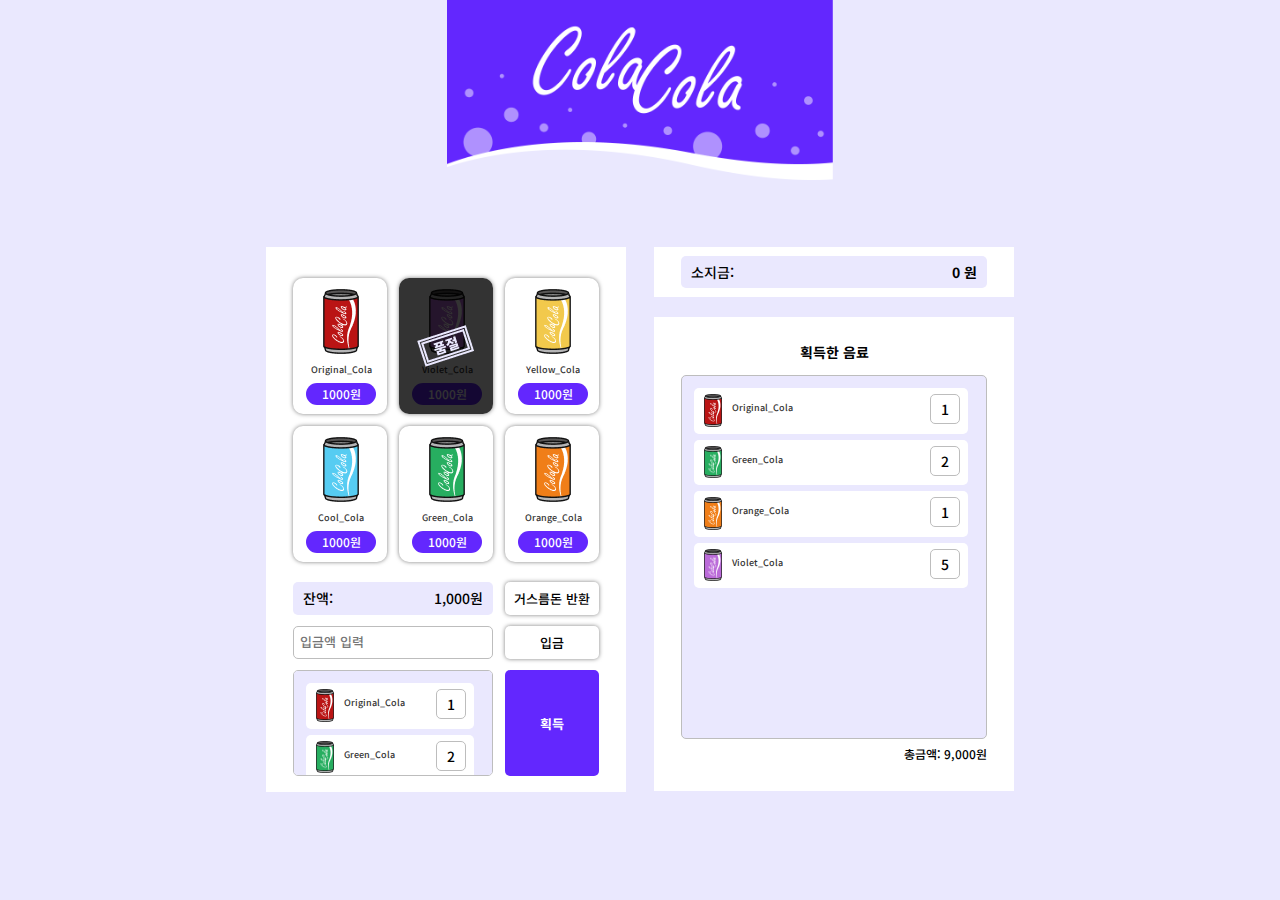
<file: index.html>
<!DOCTYPE html>
<html lang="ko">

<head>
  <meta charset="UTF-8" />
  <meta http-equiv="X-UA-Compatible" content="IE=edge" />
  <meta name="viewport" content="width=device-width, initial-scale=1.0" />
  <title>Cola Cola</title>
  <link rel="stylesheet" href="./style.css" />
</head>

<body>
  <main class="main">
    <h1 class="main__logo ir">Cola Cola 음료 자판기</h1>

    <!-- 1번 -->
    <section class="screen">
      <h2 class="ir">음료 선택</h2>
      <ul class="screen__list">
        <li class="screen__item">
          <button class="screen__item-btn" type="button">
            <img class="screen__item-img" src="./images/original_cola.png" alt="" />
            <strong class="screen__name">Original_Cola</strong>
            <strong class="screen__price">1000원</strong>
          </button>
        </li>

        <li class="screen__item">
          <button class="screen__item-btn screen--sold-out" type="button">
            <img class="screen__item-img" src="./images/violet_cola.png" alt="" />
            <strong class="screen__name">Violet_Cola</strong>
            <strong class="screen__price">1000원</strong>
          </button>
        </li>

        <li class="screen__item">
          <button class="screen__item-btn" type="button">
            <img class="screen__item-img" src="./images/yellow_cola.png" alt="" />
            <strong class="screen__name">Yellow_Cola</strong>
            <strong class="screen__price">1000원</strong>
          </button>
        </li>

        <li class="screen__item">
          <button class="screen__item-btn" type="button">
            <img class="screen__item-img" src="./images/cool_cola.png" alt="" />
            <strong class="screen__name">Cool_Cola</strong>
            <strong class="screen__price">1000원</strong>
          </button>
        </li>

        <li class="screen__item">
          <button class="screen__item-btn" type="button">
            <img class="screen__item-img" src="./images/green_cola.png" alt="" />
            <strong class="screen__name">Green_Cola</strong>
            <strong class="screen__price">1000원</strong>
          </button>
        </li>

        <li class="screen__item">
          <button class="screen__item-btn" type="button">
            <img class="screen__item-img" src="./images/orange_cola.png" alt="" />
            <strong class="screen__name">Orange_Cola</strong>
            <strong class="screen__price">1000원</strong>
          </button>
        </li>
      </ul>

      <!-- 1번-2 -->
      <section class="counter">
        <h2 class="ir">결제 정보</h2>
        <strong class="counter__user">
          잔액:
          <span class="counter__balance">1,000원</span>
        </strong>
        <button class="counter__return-btn">거스름돈 반환</button>
        <input class="counter__deposit" type="text" placeholder="입금액 입력" />
        <button class="counter__deposit-btn" type="button">입금</button>

        <ul class="cart">
          <li class="cart__list">
            <button class="cart__btn" type="button">
              <img class="cart__item-img" src="./images/original_cola.png" alt="">
              <strong class="cart__name">Original_Cola</strong>
              <strong class="cart__quantity">1</strong>
            </button>
          </li>

          <li class="cart__list">
            <button class="cart__btn" type="button">
              <img class="cart__item-img" src="./images/green_cola.png" alt="">
              <strong class="cart__name">Green_Cola</strong>
              <strong class="cart__quantity">2</strong>
            </button>
          </li>
        </ul>
        <button class="counter__get-btn" type="button">획득</button>
      </section>
    </section>

    <!-- 1 + 2번 -->
    <div class="info">
      <!-- 2번 -->
      <section class="money">
        <h2 class="ir">현재 소지하고 있는 금액</h2>
        <strong class="money__user">
          소지금:
          <span class="money__balance">0 원</span>
        </strong>
      </section>

      <!-- 3번 -->
      <section class="earned">
        <h2 class="earned__title">획득한 음료</h2>

        <ul class="cart cart--size">
          <li class="cart__list">
            <button class="cart__btn" type="button">
              <img class="cart__item-img" src="./images/original_cola.png" alt="">
              <strong class="cart__name">Original_Cola</strong>
              <strong class="cart__quantity">1</strong>
            </button>
          </li>
          <li class="cart__list">
            <button class="cart__btn" type="button">
              <img class="cart__item-img" src="./images/green_cola.png" alt="">
              <strong class="cart__name">Green_Cola</strong>
              <strong class="cart__quantity">2</strong>
            </button>
          </li>
          <li class="cart__list">
            <button class="cart__btn" type="button">
              <img class="cart__item-img" src="./images/orange_cola.png" alt="">
              <strong class="cart__name">Orange_Cola</strong>
              <strong class="cart__quantity">1</strong>
            </button>
          </li>
          <li class="cart__list">
            <button class="cart__btn" type="button">
              <img class="cart__item-img" src="./images/violet_cola.png" alt="">
              <strong class="cart__name">Violet_Cola</strong>
              <strong class="cart__quantity">5</strong>
            </button>
          </li>
        </ul>
        <strong class="earned__total">
          총금액:
          <span class="earned__balance">9,000원</span>
        </strong>
      </section>
    </div>
  </main>

  <script src="./app.js"></script>
</body>

</html>
</file>
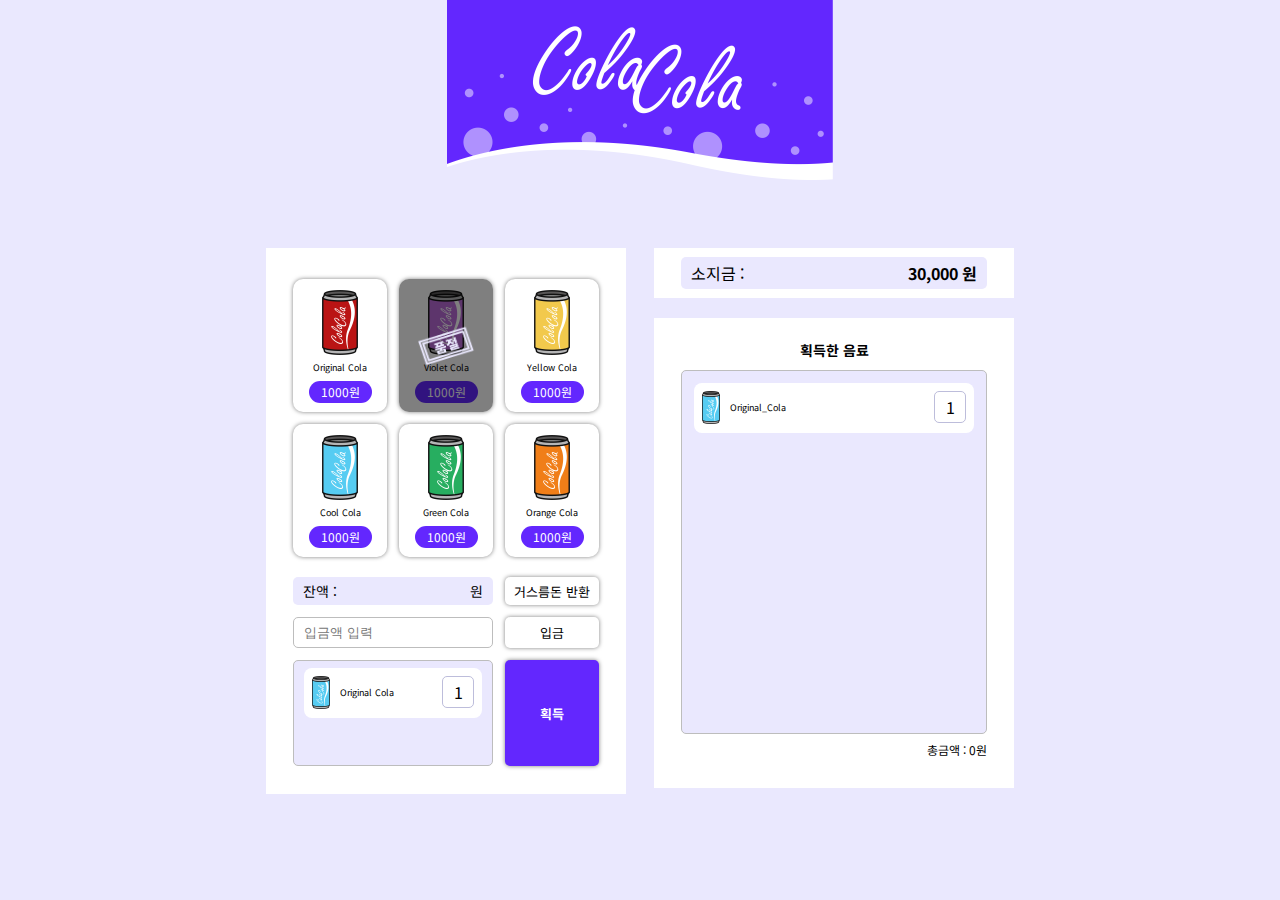
<file: 강사님코드/index.html>
<!DOCTYPE html>
<html lang="ko">
    <head>
        <meta charset="UTF-8" />
        <meta http-equiv="X-UA-Compatible" content="IE=edge" />
        <meta name="viewport" content="width=device-width, initial-scale=1.0" />
        <title>ColaCola</title>
        <link rel="stylesheet" href="./src/style/reset.css" />
        <link rel="stylesheet" href="./src/style/style.css" />
        <link rel="preconnect" href="https://fonts.googleapis.com" />
        <link rel="preconnect" href="https://fonts.gstatic.com" crossorigin />
        <link
            href="https://fonts.googleapis.com/css2?family=Noto+Sans+KR:wght@500;700&display=swap"
            rel="stylesheet"
        />
    </head>

    <body>
        <!-- #app은 그냥 강사님 습관? 같은거 -->
        <div id="app">
            <h1 class="tit-app ir">cola cola</h1>
            <section class="vending-machine">
                <h2 class="ir">자판기 화면</h2>
                <ul class="list-item">
                    <li>
                        <button type="button" class="btn-item">
                            <!-- alt 값 안 넣은 이유: 이미 정보가 들어있으므로 넣어버리면 과잉친절임 -->
                            <img
                                src="./src/images/Original_Cola.png"
                                alt=""
                                class="img-item"
                            />
                            <strong class="tit-item">Original Cola</strong>
                            <!-- span 대신 strong으로 써도 됨. 내 기준에 돈은 중요하니까 strong으로 하고 싶다! -->
                            <span class="txt-price">1000원</span>
                        </button>
                    </li>
                    <li class="sold-out">
                        <button type="button" class="btn-item">
                            <img
                                src="./src/images/Violet_Cola.png"
                                alt=""
                                class="img-item"
                            />
                            <strong class="tit-item">Violet Cola</strong>
                            <span class="txt-price">1000원</span>
                        </button>
                    </li>
                    <li>
                        <button type="button" class="btn-item">
                            <img
                                src="./src/images/Yellow_Cola.png"
                                alt=""
                                class="img-item"
                            />
                            <strong class="tit-item">Yellow Cola</strong>
                            <span class="txt-price">1000원</span>
                        </button>
                    </li>
                    <li>
                        <button type="button" class="btn-item">
                            <img
                                src="./src/images/Cool_Cola.png"
                                alt=""
                                class="img-item"
                            />
                            <strong class="tit-item">Cool Cola</strong>
                            <span class="txt-price">1000원</span>
                        </button>
                    </li>
                    <li>
                        <button type="button" class="btn-item">
                            <img
                                src="./src/images/Green_Cola.png"
                                alt=""
                                class="img-item"
                            />
                            <strong class="tit-item">Green Cola</strong>
                            <span class="txt-price">1000원</span>
                        </button>
                    </li>
                    <li>
                        <button type="button" class="btn-item">
                            <img
                                src="./src/images/Orange_Cola.png"
                                alt=""
                                class="img-item"
                            />
                            <strong class="tit-item">Orange Cola</strong>
                            <span class="txt-price">1000원</span>
                        </button>
                    </li>
                </ul>

                <section class="cont-buy">
                    <h2 class="ir">구입 관련 정보</h2>
                    <div class="info-balance">
                        잔액 :
                        <span class="txt-balance">원</span>
                    </div>
                    <button type="button" class="btn-return">
                        거스름돈 반환
                    </button>

                    <input
                        class="inp-put"
                        type="number"
                        placeholder="입금액 입력"
                    />
                    <button type="button" class="btn-put">입금</button>

                    <!-- 리스트가 갑자기 나오면 스크린리더 사용자가 어리둥절할 수 있기 때문에 명시해줌 -->
                    <strong class="ir">선택한 음료</strong>
                    <ul class="list-item-staged">
                        <li>
                            <button type="button" class="btn-staged">
                                <img
                                    src="./src/images/Cool_Cola.png"
                                    alt=""
                                    class="img-item"
                                />
                                <strong class="txt-item">Original Cola</strong>
                                <span class="num-counter">1</span>
                            </button>
                        </li>
                    </ul>
                    <button class="btn-get" type="button">획득</button>
                </section>
            </section>
            <section class="my-info">
                <h2 class="ir">나의 정보 화면</h2>
                <div class="cont-mymoney">
                    <div class="info-mymoney">
                        소지금 :
                        <span class="txt-mymoney">30,000 원</span>
                    </div>
                </div>
                <div class="cont-myitems">
                    <strong class="tit-myitem">획득한 음료</strong>
                    <ul class="list-item-staged">
                        <li>
                            <button type="button" class="btn-item">
                                <img
                                    src="./src/images/Cool_Cola.png"
                                    alt=""
                                    class="img-item"
                                />
                                <strong class="txt-item">Original_Cola</strong>
                                <span class="num-counter">1</span>
                            </button>
                        </li>
                    </ul>
                    <strong class="txt-total">총금액 : 0원</strong>
                </div>
            </section>
        </div>
    </body>
</html>
</file>
<file: style.css>
@charset "utf-8";
@import url('https://fonts.googleapis.com/css2?family=Noto+Sans+KR:wght@500;700&display=swap');

/*screen_out*/
.ir {
  position: absolute;
  overflow: hidden;
  font-size: 1px;
  line-height: 0;
  text-indent: -9999px;
}

/* reset*/
body, main, section, div,
h1,h2,
ul, li, 
strong, span,
input, button{
  margin: 0;
  padding: 0;
  box-sizing: border-box;

  font-family: 'Noto Sans KR', sans-serif;
  font-size: 9px;
  font-weight: 500;

}

ul {
  list-style: none;
}

input{
  border: none;
}

button{
  cursor: pointer;
  border: none;
  background-color: #fff;
}

strong, span{
  display: block;
}

/* 시작 */
body{
  background: #EAE8FE;
}

.main{
  padding: 247px 0 100px;
  display: flex;
  flex-wrap: wrap;
  justify-content: center;
  gap:0 28px;
}

.main__logo {
  margin: 0 auto;
  position: absolute;
  top: 0;
  right: 0;
  left: 0;
  
  width: 100%;
  max-width: 386px;
  height: 180px;

  background-image: url("./images/Logo.png");
  background-size: 100% 100%;
  background-repeat: no-repeat;
}

.header__img {
  width: 100%;
  max-width: 386px;
}

/* 1 screen */
.screen{
  padding: 31px 27px 28px;
  width: 360px;
  height: 545px;
  
  background-color: #fff;
}

.screen__list{
  display: grid;
  grid-template-columns: repeat(3, 1fr);
  grid-gap: 12px;
  gap: 12px;
}

.screen__item{
  position: relative;

  z-index: 10;
}

.screen--sold-out{
  pointer-events: none;
}

.screen--sold-out::after{
  position: absolute;
  width: 100%;
  height: 100%;
  top: 0;
  left: 0;
  content: "";

  background-color: rgba(0, 0, 0, 0.8);
  background-image: url("./images/sold-out.png");
  background-position: center;
  background-repeat: no-repeat;
  border-radius: 10px;
}

.screen__item-btn{
  padding: 11px 11px 9px 13px;
  width: 100%;
  box-shadow: 0px 0px 4px rgba(0, 0, 0, 0.5);
  border-radius: 10px;
}

.screen__item-btn:active{
  outline: 3px solid #6327FE ;
  border-radius: 10px;
}

.screen__item-img{
  width: 36px;
}

.screen__name{
  margin: 6px 0 7px;

  color: #333333;
  line-height: 1.444444444444444;
}

.screen__price{
  padding: 5px 15px;

  background-color: #6327FE;
  border-radius: 50px;

  color: #fff;
  font-size: 12px;
  line-height: 1;
}

/* screen - counter */
.counter{
  margin-top: 20px;
  display: grid;
  grid-template-columns: 1fr 1fr 1fr;
  gap: 11px 12px;
}

.counter__user{
  padding: 6px 10px 7px;
  grid-column: 1/3;
  height:33px;

  background-color: #EAE8FE;
  border-radius: 5px;

  font-size: 14px;
}

.counter__balance{
  float: right;
  

  font-size: 14px;
}

.counter__return-btn{
  height:33px;
  box-shadow: 0px 0px 4px rgba(0, 0, 0, 0.5);
  border-radius: 5px;
  font-size: 13px;
}

.counter__deposit{
  padding: 6px 0 8px 6px;
  grid-column: 1/3;
  height:33px;

  border: 1px solid #BDBDBD;
  border-radius: 5px;

  color: #BDBDBD;
  font-size: 13px;
}

.counter__deposit-btn{
  font-size: 13px;
  height:33px;

  border-radius: 5px;
  box-shadow: 0px 0px 4px rgba(0, 0, 0, 0.5);
}

/* 2 money */
.money{
  padding: 9px 27px;
  margin-bottom: 20px;
  width: 360px;
  height: 50px;

  background-color: #fff;
}

.money__user{
  margin: 0 auto;
  padding: 0 10px;
  
  width: 306px;
  height: 32px;
  
  background-color: #EAE8FE;
  border-radius: 5px;

  text-align: left;
  font-size: 14px;
  line-height: 32px;
}

.money__balance{
  float: right;
  font-weight: 700;
  font-size: inherit;
  line-height: inherit;
}

.cart{
  padding: 12px 18px 0 12px;
  height: 106px;
  grid-column: 1/3;
  overflow: scroll;

  background-color: #EAE8FE;
  border: 1px solid #BDBDBD ;
  border-radius: 5px;
}

.cart__list + li{
  margin-top: 6px;
}

.cart__btn{
  padding: 6px 8px 7px 10px;
  width: 100%;
  border-radius: 5px;

}

.cart__item-img{
  margin-right: 10px;
  float: left;
  width: 18px;
}

.cart__name{
  float: left;
  transform: translateY(50%);

  color: #333333;
}

.cart__quantity{
  padding-top: 4px;
  float: right;
  width: 30px;
  height: 30px;
  
  border: 1px solid #BDBDBD;
  border-radius: 5px;

  font-size: 14px;
  vertical-align: middle;
}

.counter__get-btn{
  grid-column: 3/4;

  background-color: #6327FE;
  border-radius: 5px;

  color: #fff;
  font-size: 13px;
  font-weight: 700;
}

/* 3 earned */
.earned{
  padding: 25px 27px 26px;
  width: 360px;
  height: 474px;

  background-color: #fff;
}

.earned__title{
  margin-bottom: 13px;
  font-size: 14px;
  font-weight: 700;
  text-align: center;
}

.cart--size{
  height: 364px;
}

.earned__total{
  margin-top: 6px;
  
  float: right;
  font-size: 12px;
}

.earned__balance{
  margin-left: 3px;
  float: right;
  font-size: inherit;
}

@media screen and (min-device-width: 414px) and (max-device-width: 390px){
  body{
    background-color: #fff;
  }

  .main{
    padding-top: 65px;
  }

  .main__logo {
    max-width: 166px;
    height: 100%;
    max-height: 71.12px;
  }
}
</file>
<file: 강사님코드/src/style/style.css>
/* 일부 브라우저에서는 주석에 사용된 한글을 인식못하기 때문에 기본적으로 넣어줘야함  */
/* CSS 파일을 읽을때 브라우저를 위해 넣어주는 것 */
@charset "utf-8";

.img-item {
    display: block;
}

body {
    /* background-color: black; */
    background-color: #eae8fe;
}

#app {
    display: flex;
    flex-wrap: wrap;
    justify-content: center;
    gap: 0 28px;
    padding-top: 248px;
    font-family: "Noto Sans KR", sans-serif;
}

#app .vending-machine,
#app .my-info {
    width: 360px;
    background-color: #fff;
    box-sizing: border-box;
}

#app .tit-app {
    position: absolute;
    top: 0;

    /* 가로로 크기를 100%로 키우되, 원본 이상으로 키우지 않음 */
    width: 100%;
    max-width: 386px;

    height: 180px;
    background-image: url("../images/Logo_img.png");
    background-repeat: no-repeat;
    background-size: 100% 100%;
    background-position: center;
}

#app .vending-machine {
    padding: 31px 27px 28px;
}

/*아이템리스트 배치*/
.vending-machine .list-item {
    display: grid;
    grid-template-columns: 1fr 1fr 1fr;
    /* == grid-template-columns: repeat(3, 1fr) */
    gap: 12px;
}

.vending-machine .list-item li {
    position: relative;
    border-radius: 10px;
    box-shadow: 0px 0px 4px rgba(0, 0, 0, 0.5);
}

/* for 보라색 border */
.vending-machine .list-item li:active::before {
    content: "";
    display: block;

    /* outline으로 하면 앱솔루트 안해도 된다?! */
    position: absolute;
    top: 0;
    left: 0;
    /* 
    width: 100%;
    height: 100%; 대신에 아래처럼 해도 됨

    top: 0;
    left: 0;
    right: 0;
    bottom: 0; */
    width: 100%;
    height: 100%;

    border: 3px solid #6327fe;
    border-radius: 10px;
    box-sizing: border-box;
}

/* li에 sold-out 클래스가 붙었을 때 */
.vending-machine .list-item li.sold-out::before {
    content: "";
    display: block;
    position: absolute;
    top: 0;
    left: 0;
    width: 100%;
    height: 100%;
    z-index: 10;
    border-radius: 10px;

    background: no-repeat center/ 60px 46px url("../images/Sold-out.png")
        rgba(0, 0, 0, 0.5);
}

.vending-machine .list-item li.sold-out::after {
    content: "품절";
    overflow: hidden;
    position: absolute;
    text-indent: -9999px;
    line-height: 0;
    font-size: 1px;
    color: transparent;
}

.vending-machine .list-item li.sold-out {
    pointer-events: none;
}

.vending-machine .btn-item {
    padding: 11px 0 9px;
}

.vending-machine .list-item .img-item {
    width: 36px;
    margin: 0 auto;
}

.vending-machine .tit-item {
    display: block;
    line-height: 13px;
    font-size: 9px;
    margin: 6px 0 7px;
}

.vending-machine .txt-price {
    /*inline-block: inline속성이어서 padding값이 잘 반영되기 위해 적용 */
    display: inline-block;
    font-size: 12px;
    padding: 5px 12px;
    background-color: #6327fe;
    border-radius: 50px;
    color: #fff;
}

.cont-buy .info-balance,
.cont-buy .inp-put,
.cont-buy .list-item-staged {
    padding: 7px 10px;
    box-sizing: border-box;
    border-radius: 5px;
}

.cont-buy .btn-return,
.cont-buy .btn-put,
.cont-buy .btn-get {
    font-size: 13px;
    border-radius: 5px;
    box-shadow: 0px 0px 4px rgba(0, 0, 0, 0.5);
}

.vending-machine .cont-buy {
    display: grid;
    /* 2개가 아니라 3개인 이유. 위의 음료 레이아웃과 맞추기 위해 3개로 나누고 두개는 합친다 */
    grid-template-columns: 1fr 1fr 1fr;
    gap: 12px;
    margin-top: 20px;
}

.cont-buy .info-balance {
    grid-column: 1/3;
    font-size: 14px;
    background-color: #eae8fe;
}

.info-balance .txt-balance {
    float: right;
}

.cont-buy .inp-put {
    grid-column: 1/3;
    border: 1px solid #bdbdbd;
}

.cont-buy .btn-get {
    font-weight: 700;
    background-color: #6327fe;
    color: #fff;
}

.cont-buy .list-item-staged {
    grid-column: 1/3;
    height: 106px;
    overflow-y: scroll;
    border: 1px solid #bdbdbd;
    background-color: #eae8fe;
}

.list-item-staged li {
    padding: 8px;
    border-radius: 8px;
    background-color: #fff;
    box-sizing: border-box;
}

/* 첫번째 li에만 마진탑이 없게끔 */
.list-item-staged li + li {
    margin-top: 6px;
}

.list-item-staged .img-item,
.list-item-staged .txt-item {
    float: left;
}

.list-item-staged .img-item {
    width: 18px;
}

.list-item-staged .txt-item {
    margin-left: 10px;

    /* 33px: 수직정렬을 위해. 버튼이 33px이라서 */
    line-height: 33px;
    font-size: 9px;
}

.list-item-staged .num-counter {
    display: flex;
    justify-content: center;
    align-items: center;
    width: 30px;
    height: 30px;

    border: 1px solid #bdbddb;
    border-radius: 5px;
    float: right;
}

/**/
/**/
#app .my-info {
    background-color: #eae8fe;
}

.my-info .cont-mymoney {
    padding: 9px 27px;
    background-color: #fff;
}

.cont-mymoney .info-mymoney {
    padding: 6px 10px;
    line-height: 20px;
    background-color: #eae8fe;
    border-radius: 5px;
}

.cont-mymoney .txt-mymoney {
    float: right;
    font-weight: 700;
}

.my-info .cont-myitems {
    margin-top: 20px;
    padding: 25px 27px 32px;
    background-color: #fff;
}

.cont-myitems .tit-myitem {
    display: block;
    text-align: center;
    margin-bottom: 13px;
    font-size: 14px;
    font-weight: 700;
}

.cont-myitems .list-item-staged {
    height: 364px;
    overflow-y: scroll;
    padding: 12px;
    background-color: #eae8fe;
    border: 1px solid #bdbdbd;
    box-sizing: border-box;
    border-radius: 5px;
}

.cont-myitems .txt-total {
    display: block;
    text-align: right;
    font-size: 12px;
    margin-top: 10px;
}

/* min-device-width: 최소 디바이너 너비 h*/
/* -webkit-min-device-pixel-raio:2 <== 레티나 생각하면 되는듯? */
@media only screen and (min-device-width: 320px) and (max-device-width: 480px) and (-webkit-min-device-pixel-ratio: 2) {
    /* 320px <= 디바이스의 너비 <=480*/
    body {
        background-color: #fff;
    }

    #app {
        padding-top: 65px;
    }

    #app .tit-app {
        width: 166px;
        height: 70px;
    }

    .my-info .cont-myitems {
        margin-top: 0;
        padding: 31px 27px 32px;
    }
}
</file>
